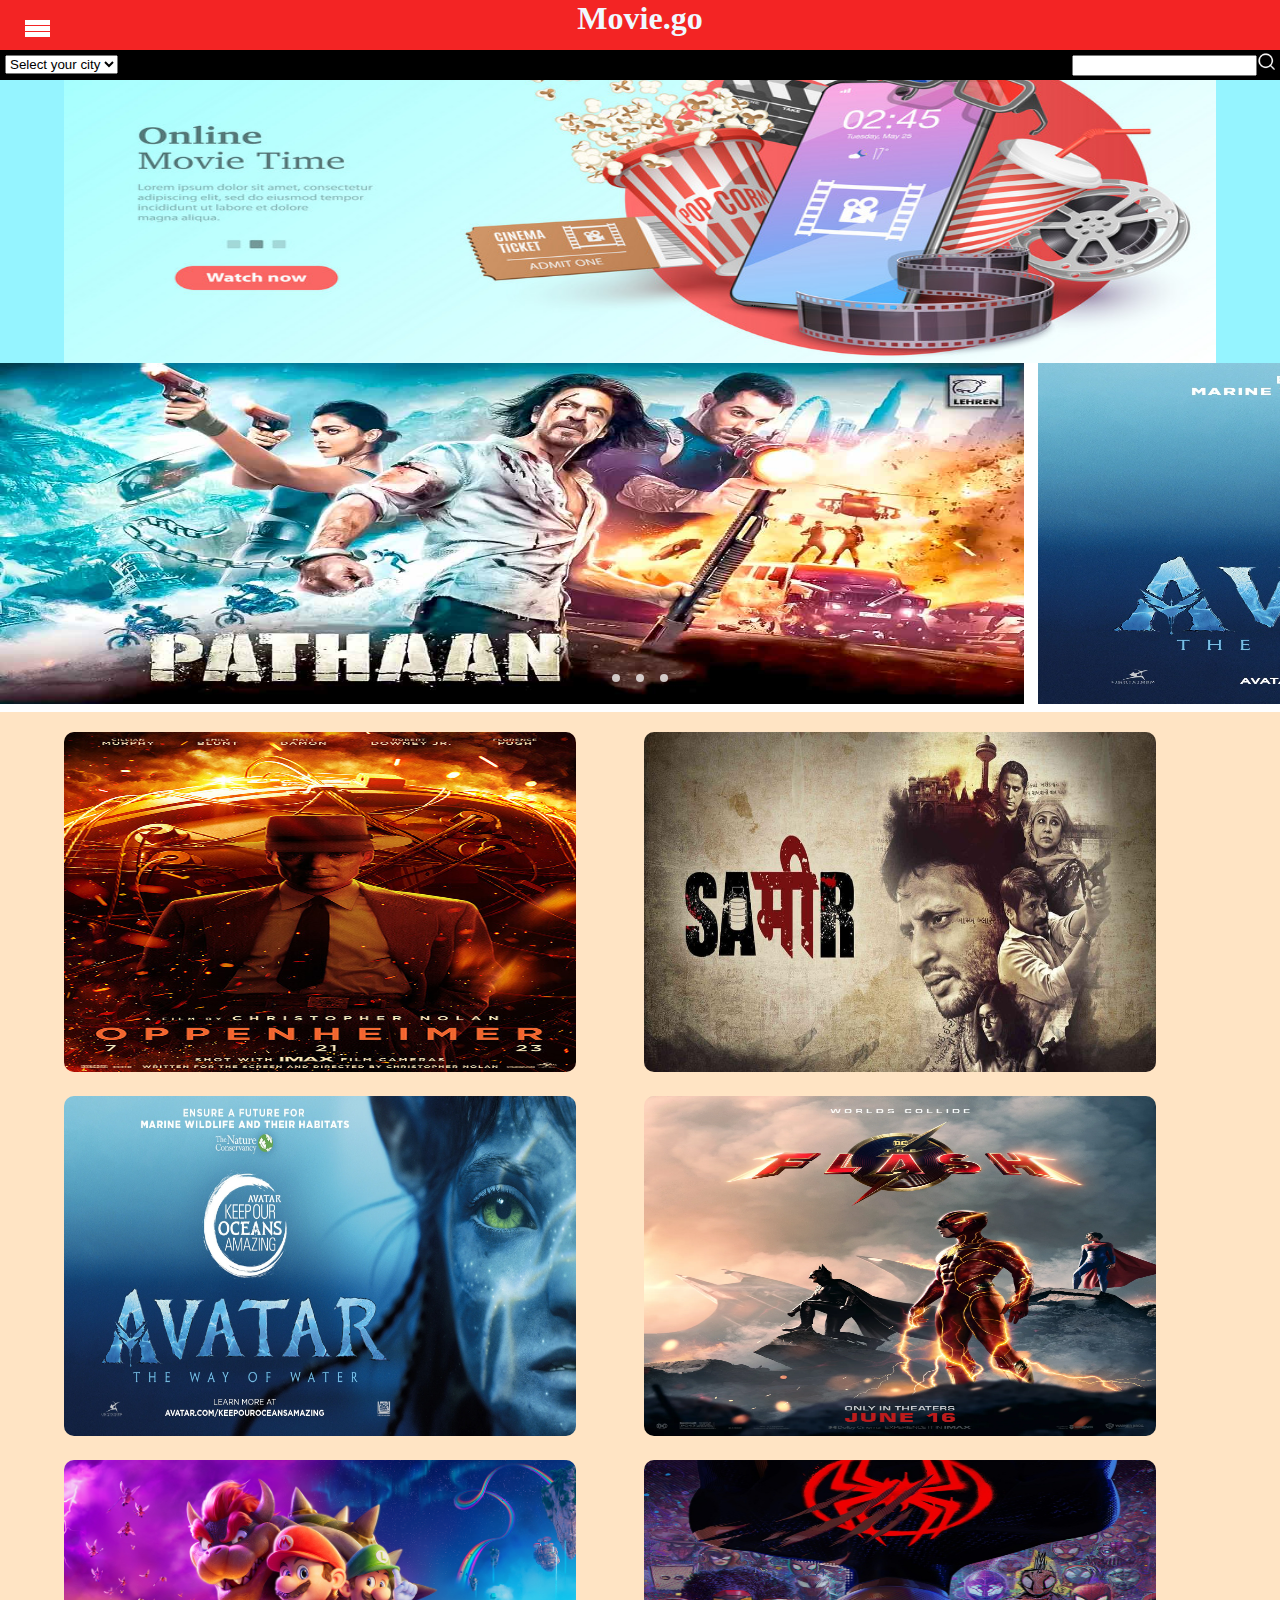
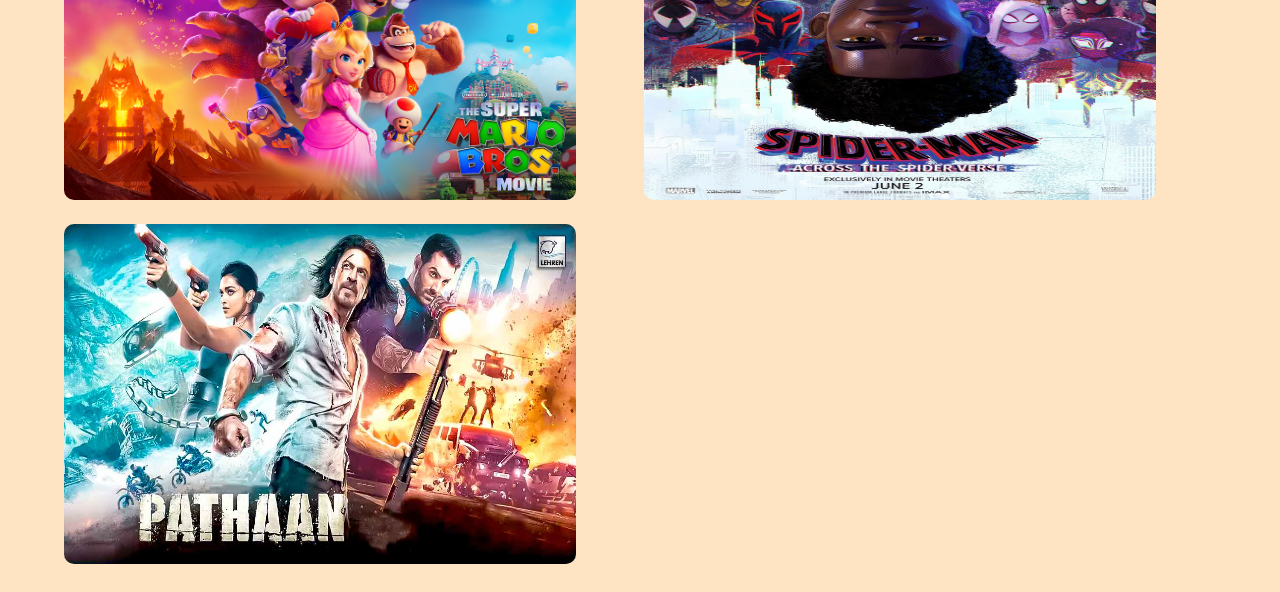
<file: index.html>
<!DOCTYPE html>
<html lang="en">
<head>
    <meta charset="UTF-8">
    <meta http-equiv="X-UA-Compatible" content="IE=edge">
    <meta name="viewport" content="width=device-width, initial-scale=1.0">
     <link href="csswb.css"  rel="stylesheet">

    <title>Document</title>
    <style>
  #lo
  {
  background-color: rgb(243, 36, 36);
  color: aliceblue;
  height: 50px;
 text-align: center;
  cursor:default;
  margin: 0;
  padding: 0;
 

  }
 #lop
 {
  position:absolute;
  height: 22px;
  width: 22px;
  top:30Px;
  left:20px;
   display: none;
  

 } 
 #list
 {
  float: left;
  color: rgb(248, 250, 251);
  background-color: black;
  height: 100%;
  position: absolute;
  top:30px;
  width: 35%;
  right: 100%;
  transition: 1s;
  font-size: large;
  text-transform: uppercase;
  text-align: center;
   z-index: 1;

 }
 #lop:checked~#list
 {
   right:65%
  
 }
 #kol
 {
  text-decoration: none;
  

    
 }
 .spnar{
   height: 3px;
   background: rgb(255, 255, 255);
    position:absolute;
  height: 5px;
  width: 25px;
  top:20px;
  left:25px;
  cursor: pointer;
  


 }
 .spnar.dow
 {
  margin-top: 6px;
 
  
 }
 .spnar.min 
 {
   margin-top:12px;
   

 }
 #list li a
 {
  text-decoration: none;
  color: white;
 

 }


 #screen
 {
  width: 100%;
  height: 400px;
 
  
 }
 .id:hover
 {
   display: none;
 }
  .id2:hover
  {
    display:none;
  }
   .sor
   {
    width: 200px;
    height: 400px;
    border-radius: 10px;
    margin: 50px;
   }

 
    </style>
</head>
<body style="height:30cm; padding: 0; margin: 0;overflow: auto; width: 100%;"> 
   <h1 id="lo">Movie.go</h1> 
   <input type="checkbox" id="lop">
   <label for="lop" id="lab">
   <div class="spnar top"></div>
   <div class="spnar dow"></div>
   <div class="spnar min"></div> </label>
   <div id="citydiv">
    <div id="insearch"><input type="search" id="searchmovie"><img src="search.png" alt="" id="searchimg"></div>
   <select name="select your city name" id="cityselector">
    <option value="">Select your city</option>
    <option value="Mumbai ">Mumbai</option>
    <option value="Hyderabad ">Hyderabad</option>
    <option value="Nizamabad">Nizamabad</option>
    <option value="Bangalore ">Bangalore</option>
    <option value="Delhi ">Delhi</option>
    <option value="Ahmedabad">Ahmedabad</option>
    <option value="Chennai">Chennai</option>
    <option value="Kolkata ">Kolkata</option>
    <option value="Surat">Surat</option>
     <option value="Pune">Pune</option>
     <option value="Jaipur">Jaipur</option>
     <option value="Lucknow">Lucknow</option>
     <option value="Kanpur">Kanpur</option>
     <option value="Nagpur">Nagpur</option>
     <option value="Indore">Indore</option>
     <option value="Thane">Thane</option>
   </select>

  </div>

   
   <ul id="list">
      <br>
     <li style="padding-right: 50px;"><a href="#">Home</a></li>
      <br>
      <li  style="padding-right: 50px;"><a href="#">About Us</a></li>
      <br>
      <li  style="padding-right: 50px;"><a href="loginpage.html">login</a></li>
      <br>
      <li  style="padding-right: 50px;"><a href="#">Private</a></li>
      <br>
      <br> 
      <li style="padding-right: 50px;"><a href="ticket cancel.html">yourbookings</a></li>
      <br>
    </div> 
   </ul>
   <div id="template"></div>
   <div id="covers">
   <div id="slider">
     <a href="bookingpage4.html"><img Id="img-1"src="pathaan3.jpg" alt=""></a>
     <a href="booking page.html"> <img  Id="img-2" src="ava4.jpg" alt=""></a>
     <img  Id="img-3" src="black.jpg" alt="">
     </div>
    </div>
    <div id="nav">
      <a href="#img-1"></a>
      <a href="#img-2"></a>
      <a href="#img-3"></a></div>
     
       <div id="placeholder">
        <a href="bookingpage3.html"><div id="Movie1"></div></a>
        <a href="bookingpage2.html"><div id="Movie2"></div></a>
       <a href="booking page.html"> <div id="Movie3"></div></a>
        <div id="Movie4"></div>
        <div id="Movie5"></div>
        <div id="Movie6"></div>
        <div id="Movie7"></div>
       </div>
       <div id="duo1"></div>
       <script>
        var selector =document.getElementById('cityselector');
        selector.addEventListener("change",function(){
        var selectval=selector.value;
        var parent=document.getElementById('placeholder');
        var opr=document.getElementById("Movie1");
        var duo1=document.getElementById('duo1');
        
        if(selectval==='Hyderabad '){
          duo1.style.display="none";
          opr.remove();
          
          
        }
        if(selectval==='Nizamabad'&&  opr===null){
          parent.appendChild(duo1);
          duo1.style.display="inline-block";
        }
        
         })
       </script>
   
</body>
</html>
</file>
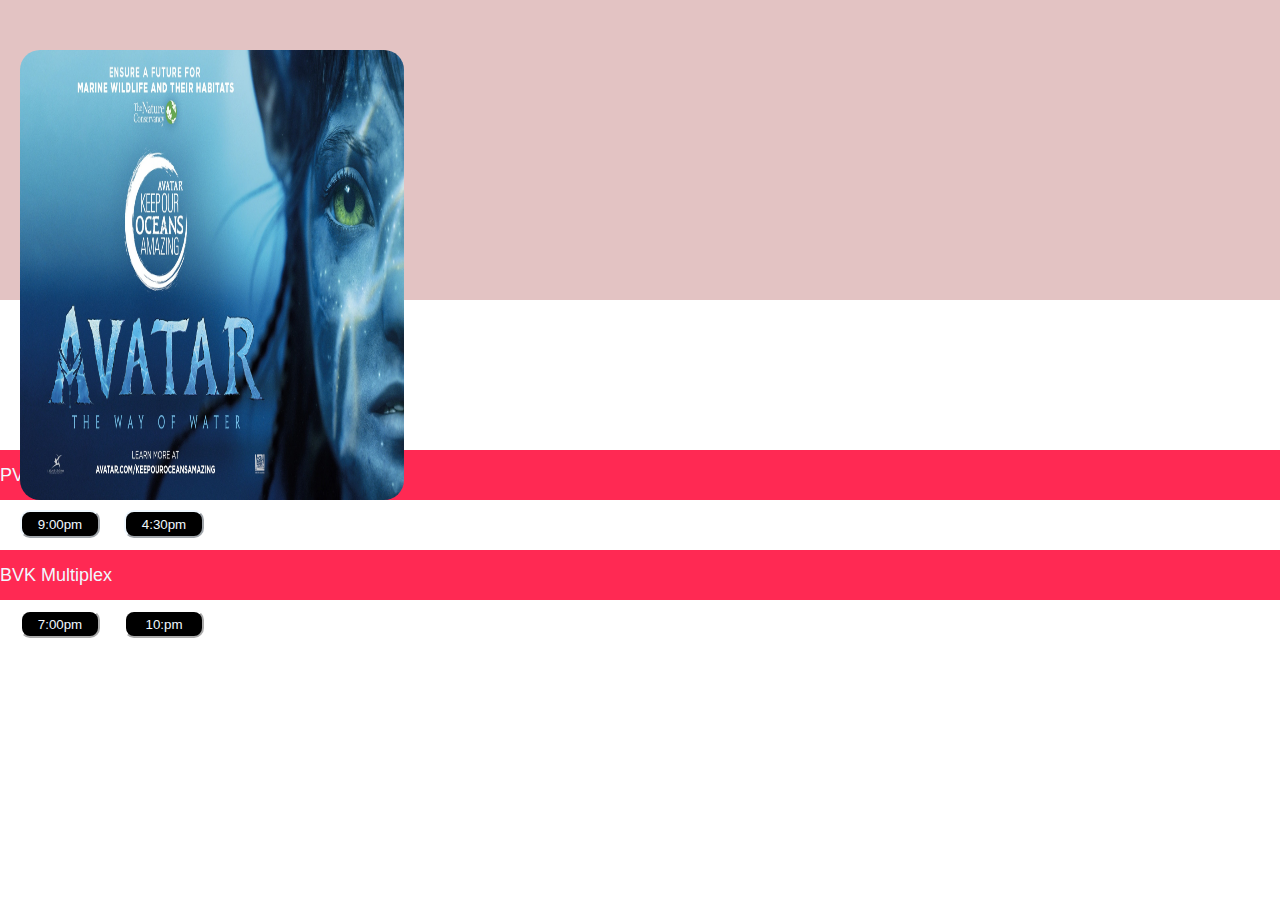
<file: booking page.html>
<!DOCTYPE html>
<html lang="en">
<head>
    <meta charset="UTF-8">
    <meta name="viewport" content="width=device-width, initial-scale=1.0">
    <link rel="stylesheet" href="bookingcss.css">
    <title>Document</title>
</head>
<body >
    <div id="bookingform">
        <button id="cancel" onclick="dispalynon()"></button>
    <form action="https://formspree.io/f/xyyqydbl" method="POST" id="form">
        <label for="name">Name</label>
        <input type="text" name="Name" id="name" required></p>
        
        <label for="email">Email</label>
        <input type="email" name="email addres" id="email" required></p>
        
        <label for="phonenumber">Enter you phonenumber</label>
        <input type="text" name="phonenumber" id="phonenumber" required></p>

        <label for="Moviename">Movie name</label>

        <input type="text" name="Movie name" id="Moviename"></p>
      <label for="numbertik">Number of tickets</label>
      <input type="number" name="Number of ticket" id="numbertik"></p>

        <button type="submit" id="submit" onclick="oad()">BOOK ticket</button>
    </form>
    </div>

    <div id="spaceing">
        <div id="image"></div>
    </div>
    <div id="theaterdiv">
    <div id="theater1">
         <label for="">PVRV RK Cineplex</p></label>
         <button name="button" onclick="remove()">9:00pm</button>
         <button name="button" onclick="remove()">4:30pm</button>
      </div>
   <div id="theater2">
    <label for="">BVK Multiplex </p></label>
    <button name="button" onclick="remove()">7:00pm</button>
    <button name="button" onclick="remove()">10:pm</button>
     </div>
</div>
<div id="chaild1">
    <img id="iner" src="./ava4.jpg">
    <input type="text" value="Avatar 2"  readonly >
    <input type="text" value=9:30 readonly>
    <button onclick="none()">cancel ticket</button>
</div>
 
</body>
<script>
  
    function remove()
    {
        var inputvalue="Avatar 2";
        var bookingformremove=document.getElementById("bookingform");
        var Moviename=document.getElementById("Moviename");
        bookingformremove.style.display="block";
        Moviename.value=inputvalue;
    }
    function dispalynon(){
        var bookingformremove=document.getElementById("bookingform");
        bookingformremove.style.display="none";
    }
    function oad(){
        
        var divcontent= document.getElementById("chaild1").innerHTML
        localStorage.setItem('divcontent',divcontent);
        add
      
       }   
</script>

</html>
</file>
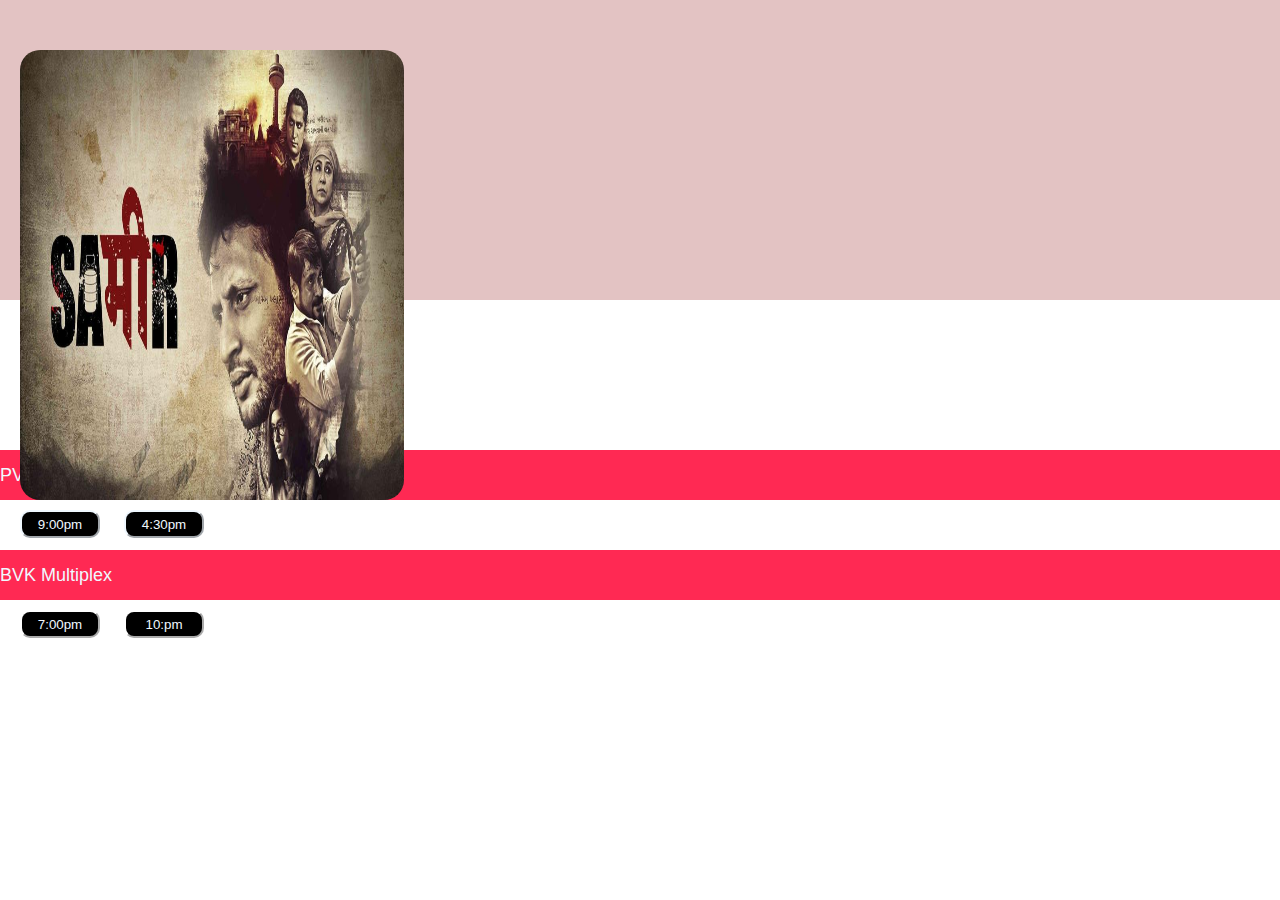
<file: bookingpage2.html>
<!DOCTYPE html>
<html lang="en">
<head>
    <meta charset="UTF-8">
    <meta name="viewport" content="width=device-width, initial-scale=1.0">
    <link rel="stylesheet" href="bookingcss.css">
    <title>Document</title>
</head>
<body >
    <div id="bookingform">
        <button id="cancel" onclick="dispalynon()"></button>
    <form action="https://formspree.io/f/xyyqydbl" method="POST" id="form">
        <label for="name">Name</label>
        <input type="text" name="Name" id="name" required></p>
        
        <label for="email">Email</label>
        <input type="email" name="email addres" id="email" required></p>
        
        <label for="phonenumber">Enter you phonenumber</label>
        <input type="text" name="phonenumber" id="phonenumber" required></p>

        <label for="Moviename">Movie name</label>

        <input type="text" name="Movie name" id="Moviename"></p>
      <label for="numbertik">Number of tickets</label>
      <input type="number" name="Number of ticket" id="numbertik"></p>
      
        <button type="submit" id="submit" onclick="load()">BOOK ticket</button>
    </form>
    </div>

    <div id="spaceing">
        <div id="image2"></div>
    </div>
    <div id="theaterdiv">
    <div id="theater1">
         <label for="">PVRV RK Cineplex</p></label>
         <button name="button" onclick="remove()">9:00pm</button>
         <button name="button" onclick="remove()">4:30pm</button>
      </div>
   <div id="theater2">
    <label for="">BVK Multiplex </p></label>
    <button name="button" onclick="remove()">7:00pm</button>
    <button name="button" onclick="remove()">10:pm</button>
     </div>
</div>
<div id="chaild">
    <img id="iner" src="./samer.jpg">
    <input type="text" value="samer" readonly  >
    <input type="text" value="9:00" readonly>
    <button onclick="none()">cancel ticket</button>
</div>
 
</body>
<script>
  
    function remove()
    {
        var inputvalue="Samer";
        var bookingformremove=document.getElementById("bookingform");
        var moviename=document.getElementById("Moviename");
        bookingformremove.style.display="block";
        moviename.value=inputvalue;
    }
    function dispalynon(){
        var bookingformremove=document.getElementById("bookingform");
        bookingformremove.style.display="none";
    }
    function load(){
        
        var divcontent= document.getElementById("chaild").innerHTML
        localStorage.setItem('divcontent',divcontent);
      
       }   
</script>
</html>
</file>
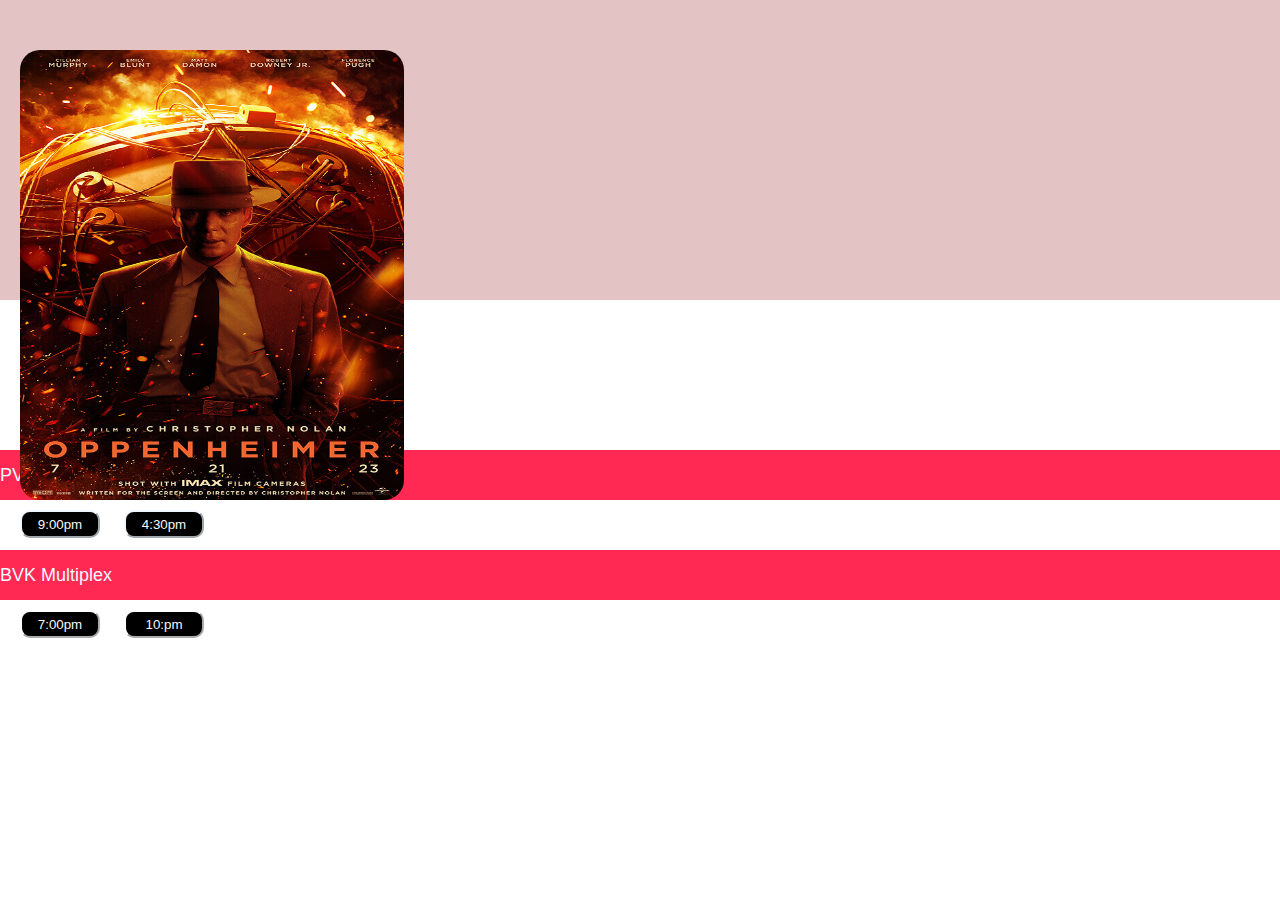
<file: bookingpage3.html>
<!DOCTYPE html>
<html lang="en">
<head>
    <meta charset="UTF-8">
    <meta name="viewport" content="width=device-width, initial-scale=1.0">
    <link rel="stylesheet" href="bookingcss.css">
    <title>oppenheimer new release</title>
</head>
<body >
    <div id="bookingform">
        <button id="cancel" onclick="dispalynon()"></button>
    <form action="https://formspree.io/f/xyyqydbl" method="POST" id="form">
        <label for="name">Name</label>
        <input type="text" name="Name" id="name" required></p>
        
        <label for="email">Email</label>
        <input type="email" name="email addres" id="email" required></p>
        
        <label for="phonenumber">Enter you phonenumber</label>
        <input type="text" name="phonenumber" id="phonenumber" required></p>

        <label for="Moviename">Movie name</label>
     <input type="text" name="Movie name" id="Moviename"></p>

      <label for="numbertik">Number of tickets</label>
      <input type="number" name="Number of ticket" id="numbertik"></p>
      
        <button type="submit" id="submit"  onclick="load()">BOOK ticket</button>
    </form>
    </div>

    <div id="spaceing">
        <div id="image3"></div>
    </div>
    <div id="theaterdiv">
    <div id="theater1">
         <label for="">PVRV RK Cineplex</p></label>
         <button name="button" onclick="remove()">9:00pm</button>
         <button name="button" onclick="remove()">4:30pm</button>
      </div>
   <div id="theater2">
    <label for="">BVK Multiplex </p></label>
    <button name="button" onclick="remove()">7:00pm</button>
    <button name="button" onclick="remove()">10:pm</button>
     </div>
</div>
<div id="chaild">
    <img id="iner" src="./opr.jpg">
    <input type="text" value="oppenheime" readonly  >
    <input type="text" value="4:00" readonly>
    <button onclick="none()">cancel ticket</button>
</div>
</body>
<script>
  
    function remove()
    {
        var inputvalue="oppenheime";
        var bookingformremove=document.getElementById("bookingform");
        var Moviename=document.getElementById("Moviename");
        bookingformremove.style.display="block";
        Moviename.value=inputvalue;

    }
    function dispalynon(){
        var bookingformremove=document.getElementById("bookingform");
        bookingformremove.style.display="none";
    }
    function load(){
        
        var divcontent= document.getElementById("chaild").innerHTML
        localStorage.setItem('divcontent',divcontent);
      
       }   
</script>
</html>
</file>
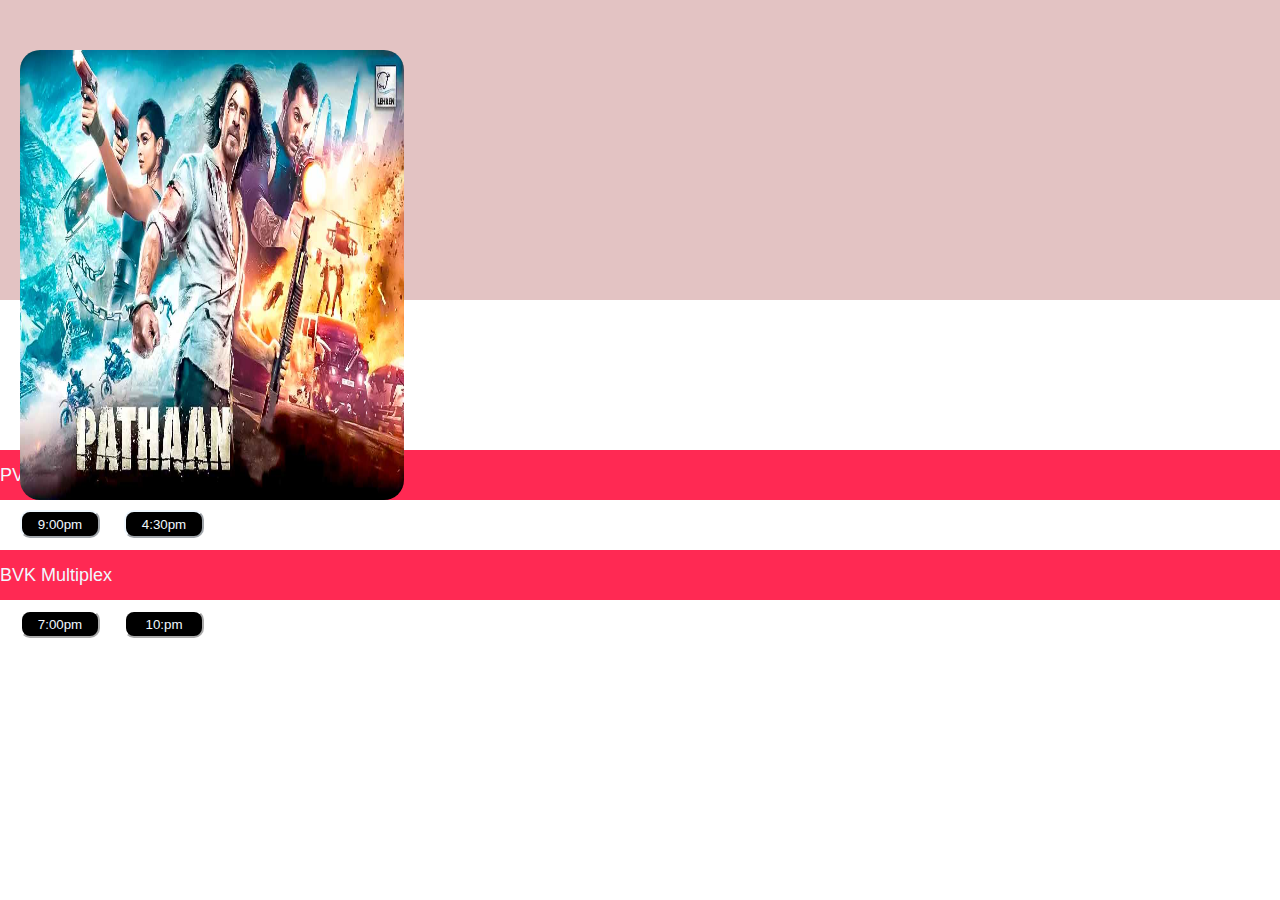
<file: bookingpage4.html>
<!DOCTYPE html>
<html lang="en">
<head>
    <meta charset="UTF-8">
    <meta name="viewport" content="width=device-width, initial-scale=1.0">
    <link rel="stylesheet" href="bookingcss.css">
    <title>Document</title>
</head>
<body >
    <div id="bookingform">
        <button id="cancel" onclick="dispalynon()"></button>
    <form action="https://formspree.io/f/xyyqydbl" method="POST" id="form">
        <label for="name">Name</label>
        <input type="text" name="Name" id="name" required></p>
        
        <label for="email">Email</label>
        <input type="email" name="email addres" id="email" required></p>
        
        <label for="phonenumber">Enter you phonenumber</label>
        <input type="text" name="phonenumber" id="phonenumber" required></p>

        <label for="Moviename">Movie name</label>

        <input type="text" name="Movie name" id="Moviename"></p>
      <label for="numbertik">Number of tickets</label>
      <input type="number" name="Number of ticket" id="numbertik"></p>
      
        <button type="submit"id="submit" onclick="load()">BOOK ticket</button>
    </form>
    </div>

    <div id="spaceing">
        <div id="image4"></div>
    </div>
    <div id="theaterdiv">
    <div id="theater1">
         <label for="">PVRV RK Cineplex</p></label>
         <button name="button" onclick="remove()">9:00pm</button>
         <button name="button" onclick="remove()">4:30pm</button>
      </div>
   <div id="theater2">
    <label for="">BVK Multiplex </p></label>
    <button name="button" onclick="remove()">7:00pm</button>
    <button name="button" onclick="remove()">10:pm</button>
     </div>
</div>
<div id="chaild">
    <img id="iner" src="./pathaan3.jpg">
    <input type="text" value="pathan" readonly  >
    <input type="text" value="7:00" readonly>
    <button onclick="none()">cancel ticket</button>
</div>
</body>
<script>
  
    function remove()
    {
        var inputvalue="pathan";
        var bookingformremove=document.getElementById("bookingform");
        var moviename=document.getElementById("Moviename");
        bookingformremove.style.display="block";
        moviename.value=inputvalue;
    }
    function dispalynon(){
        var bookingformremove=document.getElementById("bookingform");
        bookingformremove.style.display="none";
    }
     function load(){
        
      var divcontent= document.getElementById("chaild").innerHTML
      localStorage.setItem('divcontent',divcontent);
    
     }   
    
</script>

</html>
</file>
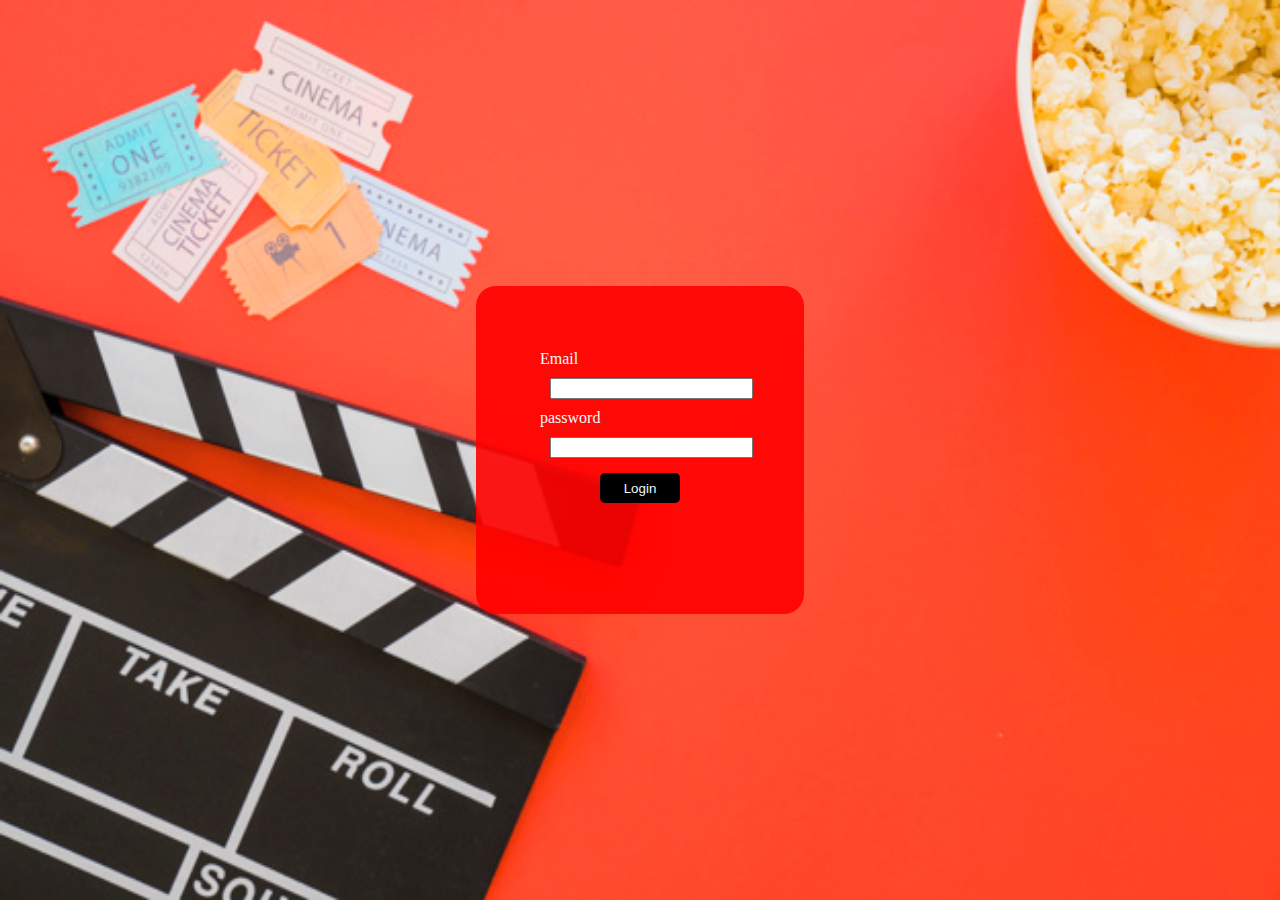
<file: loginpage.html>
<!DOCTYPE html>
<html lang="en">
<head>
    <meta charset="UTF-8">
    <meta name="viewport" content="width=device-width, initial-scale=1.0">
    <link rel="stylesheet" href="csswb.css">
    <title>Loginpage</title>
</head>
<body id="loginpage">
    
    <div id="form">
    <form action="">
        <label for="email">Email</label>
        <input type="email" name="wmail" id="email">
        <label for="password">password</label>
        <input type="password" name="password" id="password">
       <button>Login</button>
    </form>
    </div>
</body>
</html>
</file>
<file: csswb.css>
#covers
{
  width: 100%;
  height: 30%;
  background-color: rgb(255, 255, 255);
  overflow: hidden;
  position: relative;
   padding: 0;
   margin: 0;
}
#slider
{
  width: 400%;
  height: 100%;
  margin: 0;
  left: 0;
  position: relative;
  animation: 20s covers infinite ;
  scroll-behavior: smooth;
  scroll-snap-type: x mandatory;
  
}
#slider img
{
  width: 20%;
  height: 100%;
  padding-right: 10px;
  scroll-snap-align: start;

}
@keyframes covers
{
   0%{
     left: 0;
   }
   20%{
    left: 0;

   }
   30%{
   left: -101%;
   }
   60%{
    left: -140%;
   }
   
}
#nav
{
  
  display:flex;
  column-gap: 1rem;
  z-index: 1;
  justify-content: center;
   top: -30px;
   position: relative;
   margin: 0;
}
#nav a
{
  border-radius: 50%;
  width: 0.5rem;
  height: 0.5rem;
  background-color: rgb(255, 255, 255);
  opacity: 0.75;
  transition: opacity ease 250ms;
 margin: 0;

} 
#nav a:hover{
  opacity: 1;
}
#citydiv{
  background-color: black;
  width: 100%;
  height:30px ;
}
#cityselector
{
  
  margin: 5px;
}
#insearch{
  float: right;
  height: 30px;
  
}
#searchmovie{
 height: 70%;

}
#searchimg{
  height: 60%;
  margin-right: 5px;
  margin-top: 2px;
  
}
#loginpage{
  margin: 0;
  padding: 0;
  background-image:url(./backgroundlogin.jpg);
  background-repeat: no-repeat;
  background-size:100% 100vh;
  text-align: center;
  
}
#form{
  width:200px ;
  height: 200px;
  background-color: rgba(255, 0, 0, 0.897);
   position: absolute;
   top: 50%;
   left:50%;
   transform: translate(-50%,-50%);
   padding: 5%;
   border-radius: 20px;
   
}
#form input
{
  margin: 10px;
  padding-right: 10%;
}
#form label{
  color: aliceblue;
  float: left;
}
#form button{
  margin: 5px;
  color:aliceblue ;
  width: 40%;
  cursor: pointer;
  border-radius: 5px;
  border: none;
  background-color:black ;
  height: 30px;
}
#template{
  height: 25%;
  width: 100%;
  background-color: rgba(140, 243, 255, 0.926);
  margin: 0;
  background-image: url(./projecttemplates.jpg);
  background-size: 90% 60vh;
  background-repeat: no-repeat;
  background-position: center;
}
#placeholder{
 height: 60%;
 width: 100%;
 background-color: bisque;
 padding-bottom: 800px;
  
}
#placeholder div{
 
  height:50%;
  width: 40%;
  background-color: aliceblue;
  margin-left:5% ;
  margin-top: 20px;
  display: inline-block;
  border-radius: 10px;
}
#Movie1{
  background-image: url(./opr.jpg);
   background-position: center;
   background-size: 100%  100%;
   background-repeat: no-repeat;
    
 
 
}
#Movie2{
  background-image: url(./samer.jpg);
  background-repeat: no-repeat;
  background-position: center;
  background-size: 100% 100%;
}
#Movie3{
  background-image: url(./ava4.jpg);
  background-repeat: no-repeat;
  background-position: center;
  background-size: 100% 100%;
}
#Movie4{
  background-image: url(./flash.webp);
  background-repeat: no-repeat;
  background-position: center;
  background-size: 100% 100%;
}
#Movie5{
  background-image: url(./mario.jpg);
  background-position: center;
  background-repeat: no-repeat;
  background-size: 100% 100%;

}
#Movie6{
  background-image: url(./spiderman.jpg);
  background-position: center;
  background-repeat: no-repeat;
  background-size: 100% 100%;

}
#Movie7{
  background-image: url(./pathaan3.jpg);
  background-position: center;
  background-repeat: no-repeat;
  background-size: 100% 100%;

}
#duo1
{ background-image: url(./opr.jpg);
background-position: center;
background-size: 100%  100%;
background-repeat: no-repeat;

}
</file>
<file: bookingcss.css>
*{
    margin: 0;
    padding: 0;
    background-color: rgba(255, 255, 255, 0.645);
}

#bookingform{
    height: 300px;
    width: 700px;
    text-align: center;
   position: absolute;
   top: 50%;
   left:50%;
   transform: translate(-50%,-50%);
   z-index: 1;
   background-color: aliceblue;
   display: none;
}
#bookingform form{
    margin-top: 40px;

}
 #cancel{
    float: right;
  height: 30px;
  width: 30px;
  margin-right: 10px;
  margin-top: 10px;
  background-image: url(./cancelimage.png);
   background-repeat: no-repeat;
   background-position: center;
   background-size: cover;
   border-radius: 30px;

 }
 #form input{
   margin-bottom: 20px;
   
 }
 #phonenumber{
    margin-right: 120px;
 }
 #Moviename{
    margin-right: 50px;
 }
 #numbertik{
    margin-right: 80px;
 }

 #submit{
  width: 100px;
  height: 25px;
  background-color: crimson;
  color: aliceblue;
  border-radius: 10px;
 }
 



    
 

#spaceing{
    height: 300px;
    width: 100%;
    background-color: rgba(225, 191, 191, 0.934);
  
 
    
}
#image{
    height: 50%;
    width: 30%;
   background-image: url(./ava4.jpg);
   background-position: center;
   background-repeat: no-repeat;
   background-size: 100% 100%;
   position: absolute;
    margin-top: 50px;
    margin-left: 20px;
    border-radius: 20px;
   
}
#image2{
    height: 50%;
    width: 30%;
   background-image: url(./samer.jpg);
   background-position: center;
   background-repeat: no-repeat;
   background-size: 100% 100%;
   position: absolute;
    margin-top: 50px;
    margin-left: 20px;
    border-radius: 20px;
   
}
#image3{
    height: 50%;
    width: 30%;
   background-image: url(./opr.jpg);
   background-position: center;
   background-repeat: no-repeat;
   background-size: 100% 100%;
   position: absolute;
    margin-top: 50px;
    margin-left: 20px;
    border-radius: 20px;
   
}
#image4{
    height: 50%;
    width: 30%;
   background-image: url(./pathaan3.jpg);
   background-position: center;
   background-repeat: no-repeat;
   background-size: 100% 100%;
   position: absolute;
    margin-top: 50px;
    margin-left: 20px;
    border-radius: 20px;
   
}
#theaterdiv{
    margin-top: 150px;
    height: 100px;
    width: 100%;
} 
#theaterdiv div{
 margin-top: 20px;
  height:80% ;
  width: 100%;
}
#theater1 button{
    height: 35%;
    width: 80px;
    margin-left: 20px;
    margin-top: 10px;
    border-radius: 10px;
   border-color: aliceblue;
   background-color: black;
   color: aliceblue;
   cursor: pointer;

}
#theater1 label{
    width: 100%;
    height: 50px;
    display: flex;
    background-color: rgb(255, 41, 83);
    color: aliceblue;
    align-items: center;
    font-family: 'Franklin Gothic Medium', 'Arial Narrow', Arial, sans-serif;
    font-size: large;
   
}
#theater2 button{
    height: 35%;
    width: 80px;
    margin-left: 20px;
    margin-top: 10px;
    border-radius: 10px;
    border-color: rgb(255, 255, 255);
    background-color: black;
    color: aliceblue;
    cursor: pointer;

}
#theater2 label{
    width: 100%;
    height: 50px;
    display: flex;
    background-color: rgb(255, 41, 83);
    color: aliceblue;
    align-items: center;
    font-family: 'Franklin Gothic Medium', 'Arial Narrow', Arial, sans-serif;
    font-size: large;
    
}
#yourbookings{
  height: 100px;
  width: 100%;
  background-color: rgb(243, 36, 36);
   
  color: aliceblue;
  
}
#yourbookings h1{
background-color: rgb(243, 36, 36); ;
 position: absolute;
 margin-top: 20px;
 margin-left:50%; 
 width: 50%;
font-size:xx-large;
font-family:'Franklin Gothic Medium', 'Arial Narrow', Arial, sans-serif

}
#parentcon{
    height:1000px;
    width: 100%;
    background-color: aqua;
    display: flex;
    
}

#parentcon #iner{
  height: 15%;
  width: 20%;
  background-color: aliceblue;
  margin-left: 20px;
  margin: 0;
  border-radius: 10px;
  
  
}
#parentcon input{
 height: 2%;
 width: 10%;
 background: none;
 border: none;
 
}
#parentcon button{
    height: 30px;
    width: 150px;
    background-color: black;
    border-color: red;
    border-radius: 10px;
  color: red;
  font-size: large;
    float: right;
    margin-top: 50px;
}
#chaild{
    position: absolute;
    right: 400%;

}#chaild1{
    position: absolute;
    right: 400%;

}
</file>
